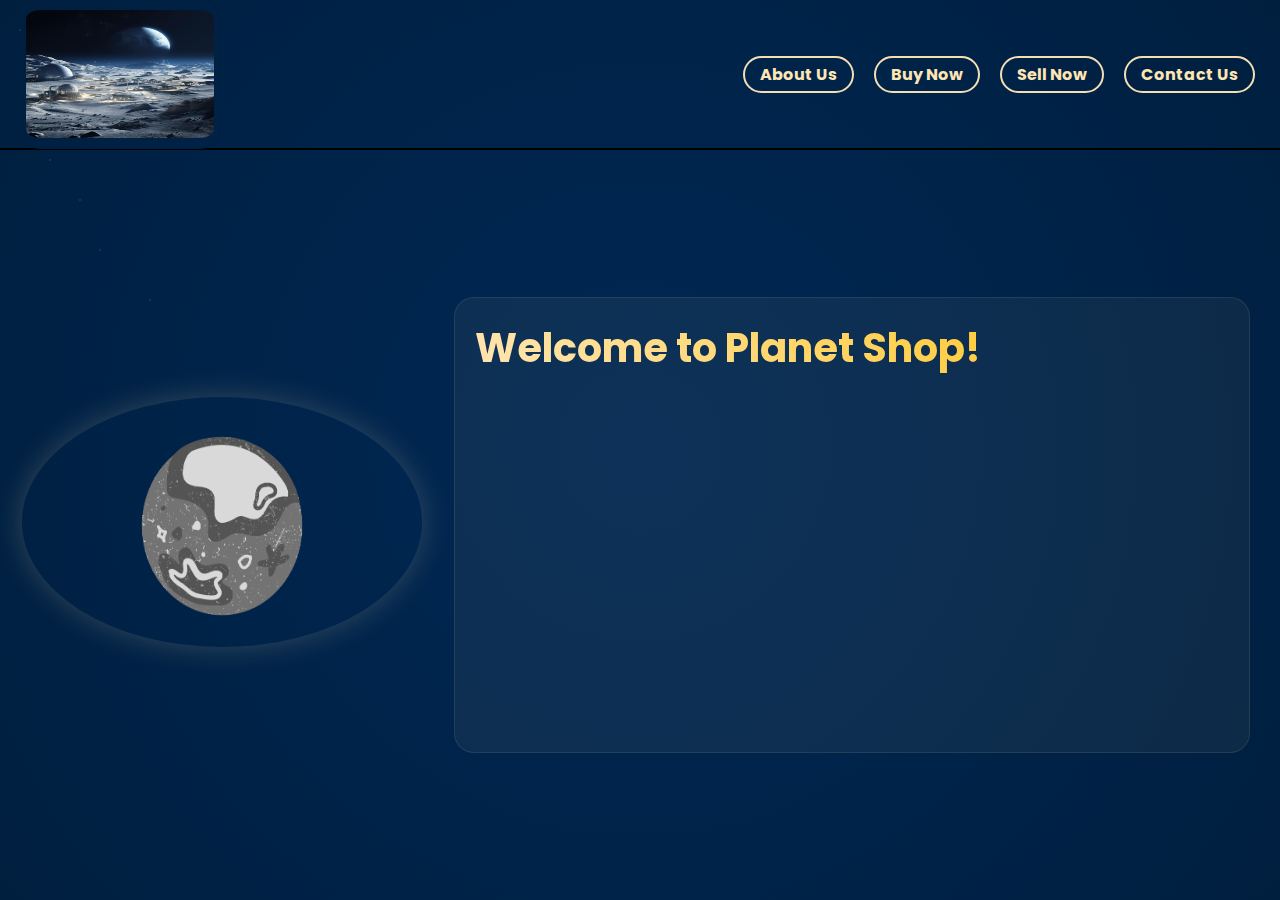
<file: index.html>
<!DOCTYPE html>
<html lang="en">
<head>
    <meta charset="UTF-8">
    <meta name="viewport" content="width=device-width, initial-scale=1.0">
    <link rel="stylesheet" href="index.css">
    <link rel="icon" href="favicon-16x16.png">
    <title>Planet Shop</title>
</head>
<body>
    <div class="stars"></div>
    <header>
        <div class="logo">
            <img src="Images/logo.jpg" alt="Planet Shop Logo">
        </div>
        <nav>
            <ul>
                <li><a href="about.html" >About Us</a></li>
                <li><a href="buyNow.html">Buy Now</a></li>
                <li><a href="sellNow.html">Sell Now</a></li>
                <li><a href="contactUs.html">Contact Us</a></li>
            </ul>
        </nav>
    </header>
    <main>
        <div class="left">
            <div class="image-container">
                <img src="Images/About.png" alt="Rotating Earth" class="image">
                <div class="glow"></div>
            </div>
        </div>
        <div class="right">
            <div class="content-wrapper">
                <h1 class="animate-text">Welcome to Planet Shop!</h1>
                <div class="subtitle">
                    <h3 class="animate-text-delay-1">Discover the Wonders of the Universe at Planet Shop!</h3>
                </div>
                <div class="description">
                    <p class="animate-text-delay-2">Welcome to Planet Shop, your ultimate destination for exploring and owning pieces of the cosmos! Immerse yourself in a one-of-a-kind marketplace where the mysteries of the universe come alive. Whether you dream of gazing upon your very own star, marveling at the beauty of rare asteroids, or collecting fragments of distant moons, Planet Shop offers an unmatched selection of celestial wonders for every space enthusiast.</p>
                    <p class="animate-text-delay-3">Here, the universe is yours to explore, and the possibilities are endless. Whether you're looking to expand your personal collection or share your own cosmic discoveries with a community of like-minded adventurers, Planet Shop is the place to make it happen. Every item you find has a story, and every story connects you to the infinite beauty of the cosmos.</p>
                </div>
            </div>
        </div>
    </main>
</body>
</html>
</file>
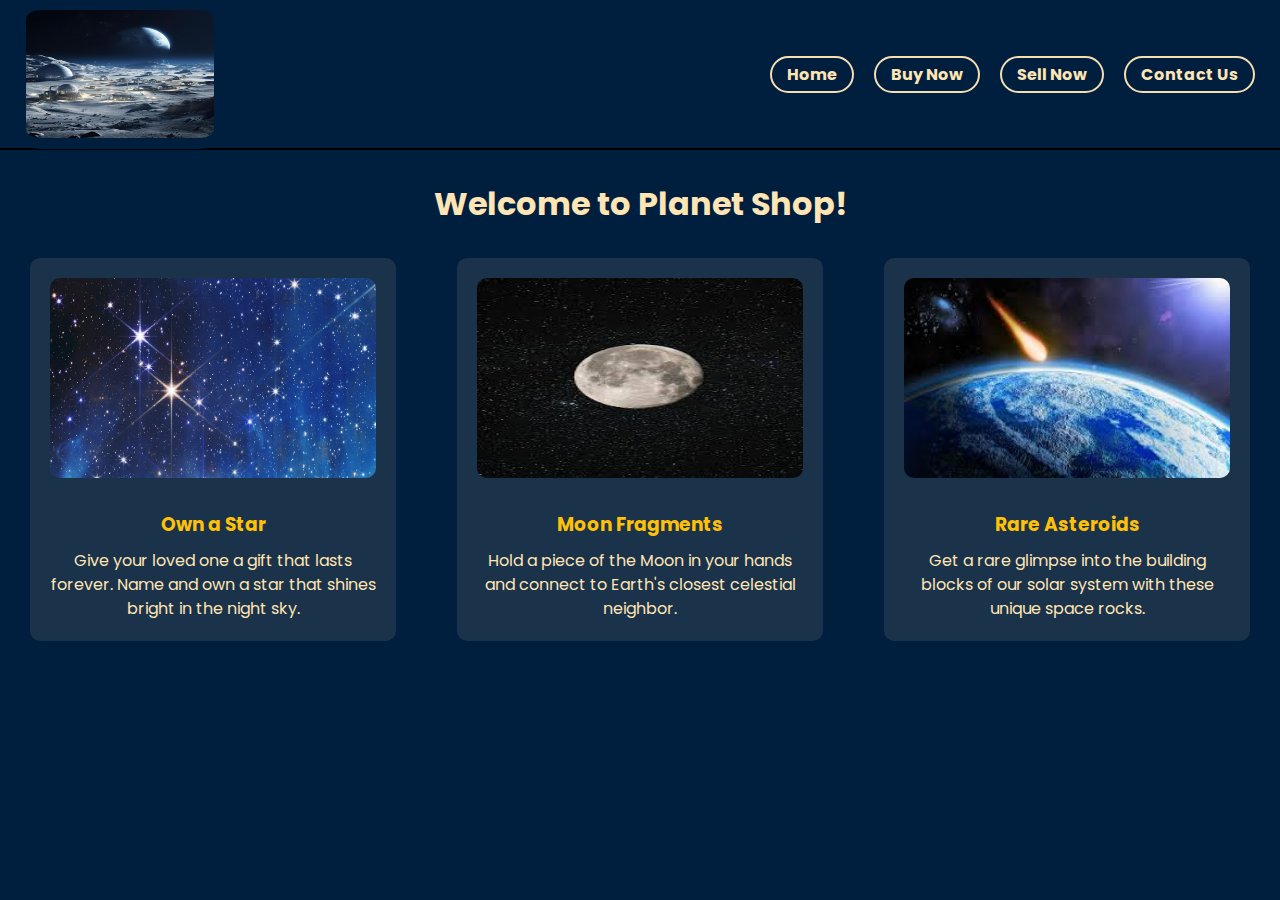
<file: about.html>
<!DOCTYPE html>
<html lang="en">
<head>
    <meta charset="UTF-8">
    <meta name="viewport" content="width=device-width, initial-scale=1.0">
    <link rel="stylesheet" href="about.css">
    <title>About Us | Planet Shop</title>
</head>
<body>
    <header>
        <div class="logo">
            <img src="Images/logo.jpg" alt="Planet Shop Logo">
        </div>
        <nav>
            <ul>
                <li><a href="index.html">Home</a></li>
                <li><a href="buyNow.html">Buy Now</a></li>
                <li><a href="sellNow.html">Sell Now</a></li>
                <li><a href="contactUs.html">Contact Us</a></li>
            </ul>
        </nav>
    </header>
    <main>
        <div class="content">
            <h1>Welcome to Planet Shop!</h1>
        </div>
        <div class="features">
            <div class="feature-box star">
                <img src="Images/star.jpg" alt="Star">
                <h3>Own a Star</h3>
                <p>Give your loved one a gift that lasts forever. Name and own a star that shines bright in the night sky.</p>
            </div>
            <div class="feature-box moon">
                <img src="Images/moon.jpeg" alt="Moon Fragment">
                <h3>Moon Fragments</h3>
                <p>Hold a piece of the Moon in your hands and connect to Earth's closest celestial neighbor.</p>
            </div>
            <div class="feature-box asteroid">
                <img src="Images/asteroid.jpeg" alt="Asteroid">
                <h3>Rare Asteroids</h3>
                <p>Get a rare glimpse into the building blocks of our solar system with these unique space rocks.</p>
            </div>
        </div>
    </main>
</body>
</html>
</file>
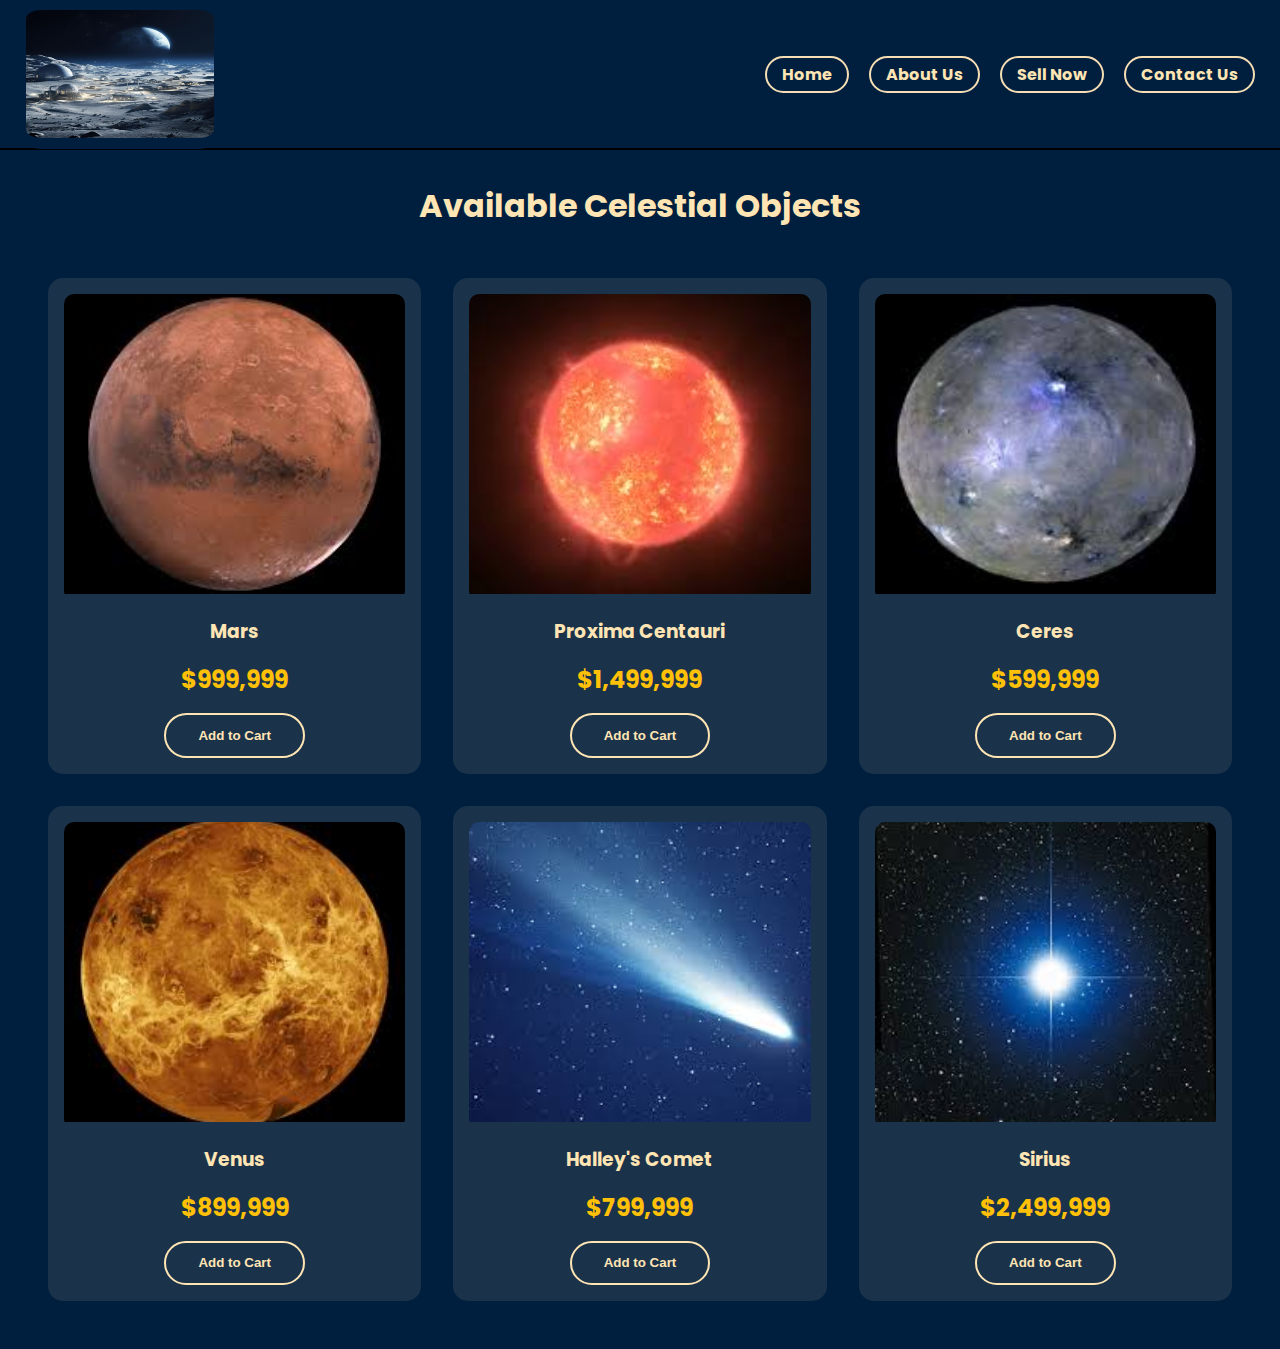
<file: buyNow.html>
<!DOCTYPE html>
<html lang="en">
<head>
    <meta charset="UTF-8">
    <meta name="viewport" content="width=device-width, initial-scale=1.0">
    <link rel="stylesheet" href="buyNow.css">
    <title>Buy Planets - Planet Shop</title>
</head>
<body>
    <header>
        <div class="logo">
            <img src="Images/logo.jpg" alt="Planet Shop Logo">
        </div>
        <nav>
            <ul>
                <li><a href="index.html">Home</a></li>
                <li><a href="about.html" >About Us</a></li>
                <li><a href="sellNow.html">Sell Now</a></li>
                <li><a href="contactUs.html">Contact Us</a></li>
            </ul>
        </nav>
    </header>
    
    <main>
        <h1 class="page-title">Available Celestial Objects</h1>
        <div class="products-grid">
            <div class="product-card planets">
                <div class="product-image">
                    <img src="Images/mars.jpeg" alt="Mars">
                    <div class="hover-info">
                        <p>Diameter: 6,779 km</p>
                        <p>Temperature: -63°C</p>
                        <p>Type: Terrestrial</p>
                    </div>
                </div>
                <h3>Mars</h3>
                <p class="price">$999,999</p>
                <button class="buy-button">Add to Cart</button>
            </div>

            <div class="product-card stars">
                <div class="product-image">
                    <img src="Images/proxima.jpeg" alt="Proxima Centauri">
                    <div class="hover-info">
                        <p>Distance: 4.2 light-years</p>
                        <p>Type: Red Dwarf</p>
                        <p>Mass: 0.12 M☉</p>
                    </div>
                </div>
                <h3>Proxima Centauri</h3>
                <p class="price">$1,499,999</p>
                <button class="buy-button">Add to Cart</button>
            </div>

            <div class="product-card asteroids">
                <div class="product-image">
                    <img src="Images/ceres.jpeg" alt="Ceres">
                    <div class="hover-info">
                        <p>Size: 940 km</p>
                        <p>Location: Asteroid Belt</p>
                        <p>Type: Dwarf Planet</p>
                    </div>
                </div>
                <h3>Ceres</h3>
                <p class="price">$599,999</p>
                <button class="buy-button">Add to Cart</button>
            </div>

            <div class="product-card planets">
                <div class="product-image">
                    <img src="Images/venus.jpeg" alt="Venus">
                    <div class="hover-info">
                        <p>Diameter: 12,104 km</p>
                        <p>Temperature: 462°C</p>
                        <p>Type: Terrestrial</p>
                    </div>
                </div>
                <h3>Venus</h3>
                <p class="price">$899,999</p>
                <button class="buy-button">Add to Cart</button>
            </div>

            <div class="product-card asteroids">
                <div class="product-image">
                    <img src="Images/halley.jpeg" alt="Halley's Comet">
                    <div class="hover-info">
                        <p>Length: 15 km</p>
                        <p>Orbital Period: 76 years</p>
                        <p>Type: Periodic Comet</p>
                    </div>
                </div>
                <h3>Halley's Comet</h3>
                <p class="price">$799,999</p>
                <button class="buy-button">Add to Cart</button>
            </div>
            
            <div class="product-card stars">
                <div class="product-image">
                    <img src="Images/sirius.jpeg" alt="Sirius">
                    <div class="hover-info">
                        <p>Distance: 8.6 light-years</p>
                        <p>Temperature: 9,940°C</p>
                        <p>Type: Binary Star System</p>
                    </div>
                </div>
                <h3>Sirius</h3>
                <p class="price">$2,499,999</p>
                <button class="buy-button">Add to Cart</button>
            </div>
        </div>
    </main>

    <div class="cart-popup">
        <h3>Added to Cart!</h3>
        <p>Continue exploring or proceed to checkout</p>
    </div>
</body>
</html>
</file>
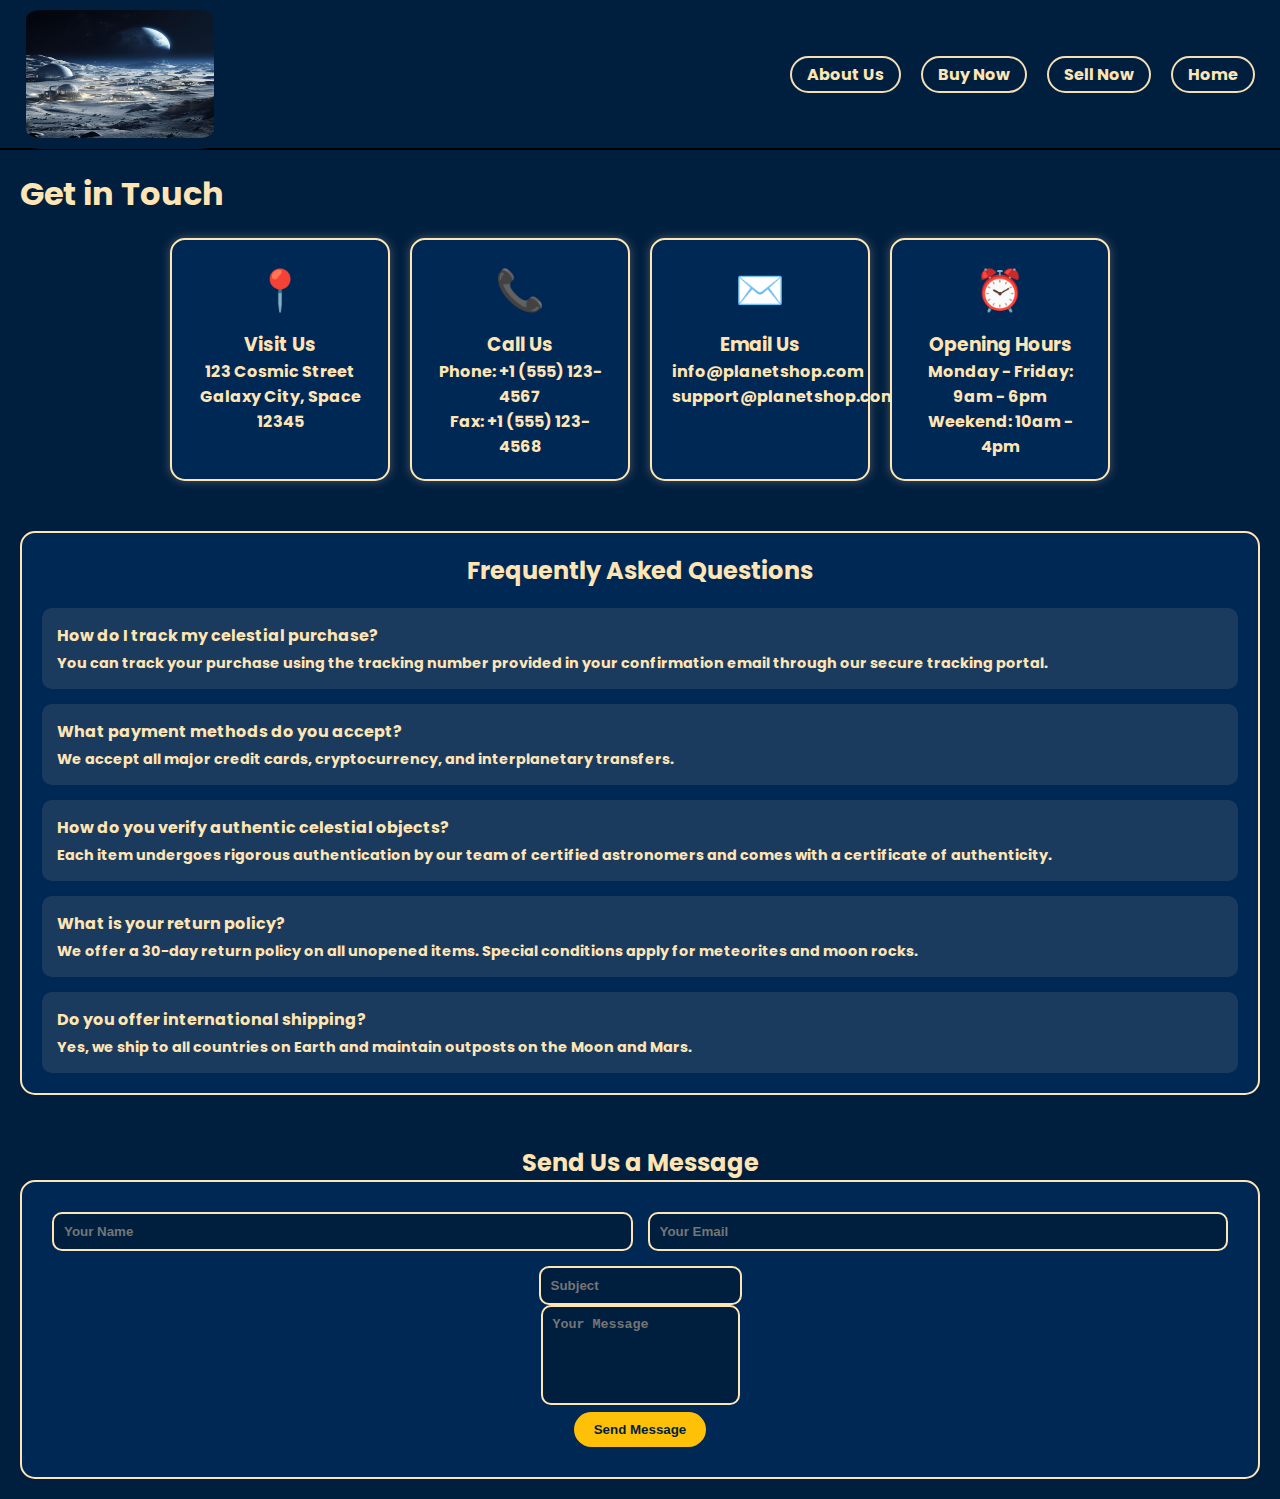
<file: contactUs.html>
<!DOCTYPE html>
<html lang="en">
<head>
    <meta charset="UTF-8">
    <meta name="viewport" content="width=device-width, initial-scale=1.0">
    <link rel="stylesheet" href="contactUs.css">
    <title>Contact Us - Planet Shop</title>
</head>
<body>
    <div class="stars"></div>
    <header>
        <div class="logo">
            <img src="Images/logo.jpg" alt="Planet Shop Logo">
        </div>
        <nav>
            <ul>
                <li><a href="about.html">About Us</a></li>
                <li><a href="buyNow.html">Buy Now</a></li>
                <li><a href="sellNow.html">Sell Now</a></li>
                <li><a href="index.html">Home</a></li>
            </ul>
        </nav>
    </header>
    <main>
        <div class="contact-page-container">
            <!-- Contact Information Section -->
            <section class="contact-info-section">
                <h1>Get in Touch</h1>
                <div class="contact-cards">
                    <div class="contact-card">
                        <div class="icon">📍</div>
                        <h3>Visit Us</h3>
                        <p>123 Cosmic Street</p>
                        <p>Galaxy City, Space 12345</p>
                    </div>
                    <div class="contact-card">
                        <div class="icon">📞</div>
                        <h3>Call Us</h3>
                        <p>Phone: +1 (555) 123-4567</p>
                        <p>Fax: +1 (555) 123-4568</p>
                    </div>
                    <div class="contact-card">
                        <div class="icon">✉️</div>
                        <h3>Email Us</h3>
                        <p>info@planetshop.com</p>
                        <p>support@planetshop.com</p>
                    </div>
                    <div class="contact-card">
                        <div class="icon">⏰</div>
                        <h3>Opening Hours</h3>
                        <p>Monday - Friday: 9am - 6pm</p>
                        <p>Weekend: 10am - 4pm</p>
                    </div>
                </div>
            </section>

            <!-- FAQ Section -->
            <section class="faq-section">
                <h2>Frequently Asked Questions</h2>
                <div class="faq-container">
                    <div class="faq-item">
                        <div class="faq-question">How do I track my celestial purchase?</div>
                        <div class="faq-answer">You can track your purchase using the tracking number provided in your confirmation email through our secure tracking portal.</div>
                    </div>
                    <div class="faq-item">
                        <div class="faq-question">What payment methods do you accept?</div>
                        <div class="faq-answer">We accept all major credit cards, cryptocurrency, and interplanetary transfers.</div>
                    </div>
                    <div class="faq-item">
                        <div class="faq-question">How do you verify authentic celestial objects?</div>
                        <div class="faq-answer">Each item undergoes rigorous authentication by our team of certified astronomers and comes with a certificate of authenticity.</div>
                    </div>
                    <div class="faq-item">
                        <div class="faq-question">What is your return policy?</div>
                        <div class="faq-answer">We offer a 30-day return policy on all unopened items. Special conditions apply for meteorites and moon rocks.</div>
                    </div>
                    <div class="faq-item">
                        <div class="faq-question">Do you offer international shipping?</div>
                        <div class="faq-answer">Yes, we ship to all countries on Earth and maintain outposts on the Moon and Mars.</div>
                    </div>
                </div>
            </section>

            <!-- Contact Form Section -->
            <section class="contact-form-section">
                <h2>Send Us a Message</h2>
                <form class="contact-form">
                    <div class="form-row">
                        <div class="form-group">
                            <input type="text" id="name" name="name" required placeholder="Your Name">
                        </div>
                        <div class="form-group">
                            <input type="email" id="email" name="email" required placeholder="Your Email">
                        </div>
                    </div>
                    <div class="form-group">
                        <input type="text" id="subject" name="subject" required placeholder="Subject">
                    </div>
                    <div class="form-group">
                        <textarea id="message" name="message" required placeholder="Your Message"></textarea>
                    </div>
                    <button type="submit" class="submit-btn">Send Message</button>
                </form>
            </section>
        </div>
    </main>
</body>
</html>
</file>
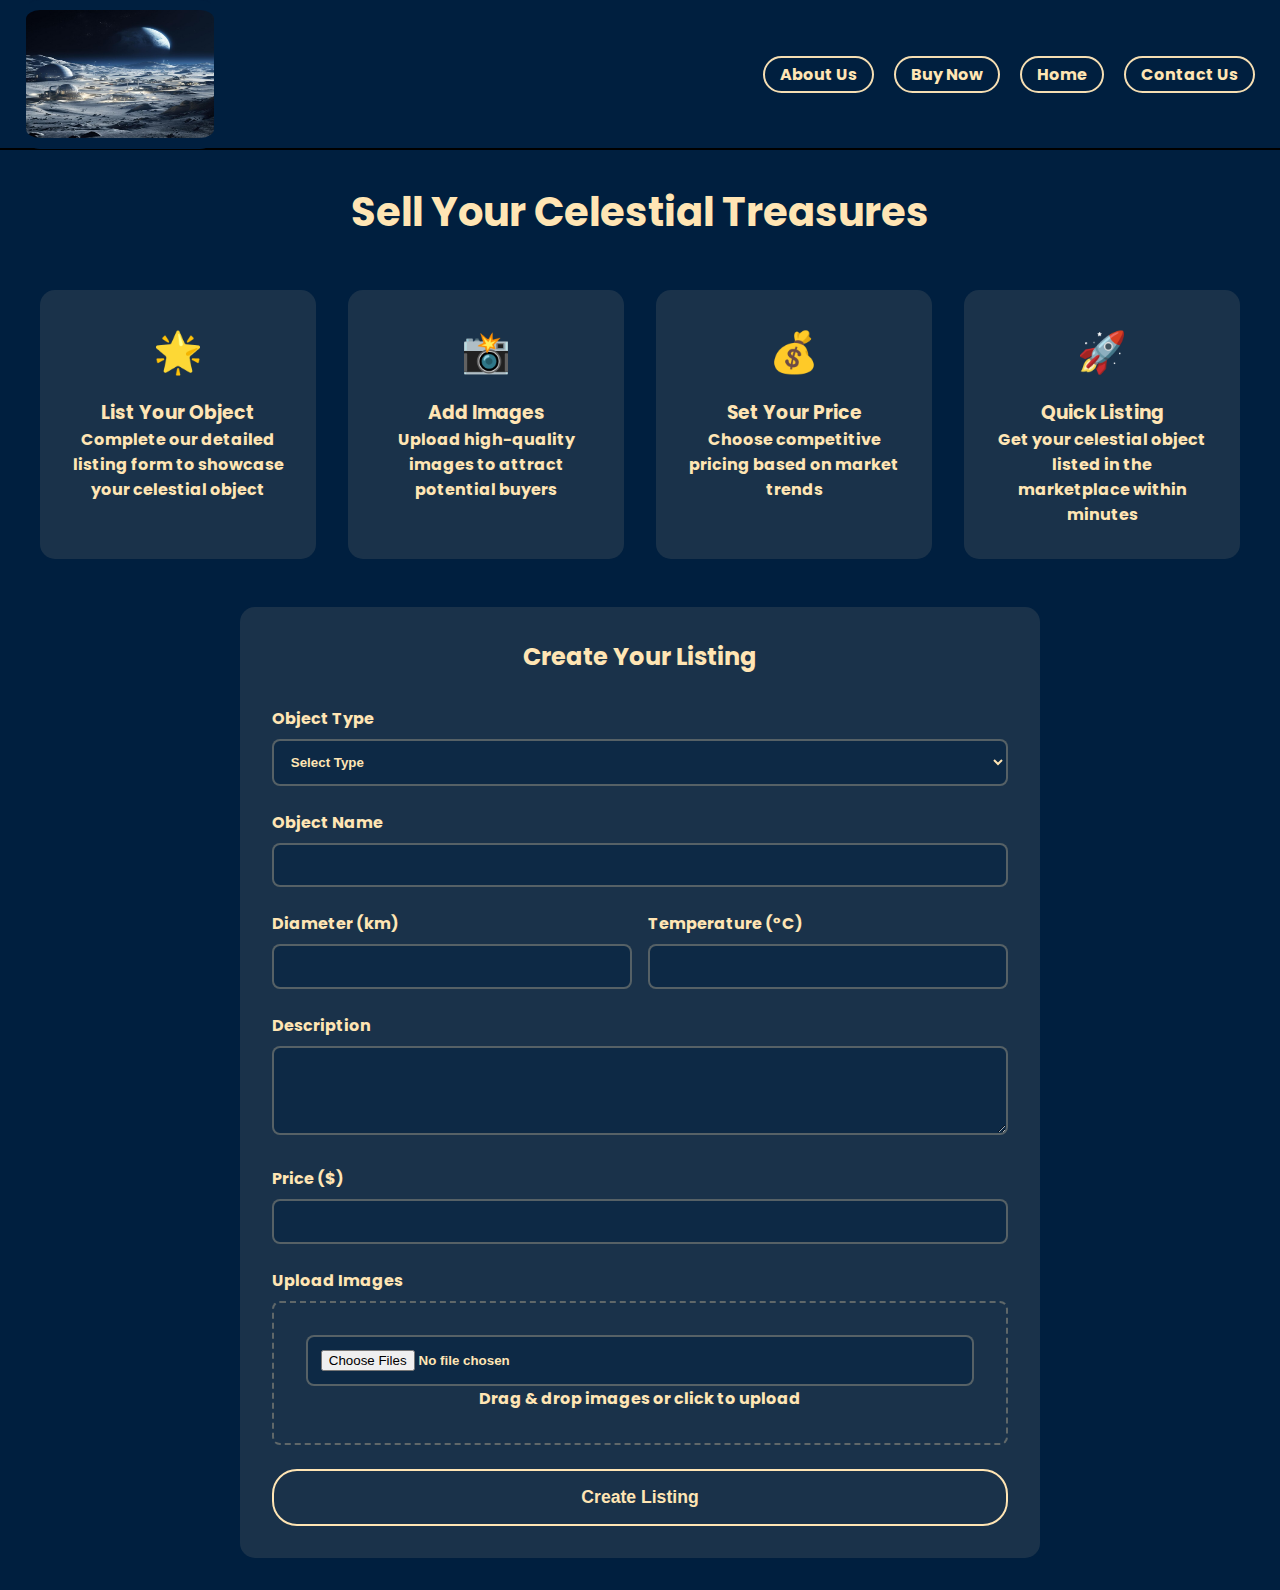
<file: sellNow.html>
<!DOCTYPE html>
<html lang="en">
<head>
    <meta charset="UTF-8">
    <meta name="viewport" content="width=device-width, initial-scale=1.0">
    <link rel="stylesheet" href="sellNow.css">
    <title>Sell Celestial Objects - Planet Shop</title>
</head>
<body>
    <header>
        <div class="logo">
            <img src="Images/logo.jpg" alt="Planet Shop Logo">
        </div>
        <nav>
            <ul>
                <li><a href="about.html">About Us</a></li>
                <li><a href="buyNow.html">Buy Now</a></li>
                <li><a href="index.html">Home</a></li>
                <li><a href="contactUs.html">Contact Us</a></li>
            </ul>
        </nav>
    </header>

    <main>
        <div class="hero-section">
            <h1>Sell Your Celestial Treasures</h1>
        </div>

        <div class="content-wrapper">
            <div class="info-cards">
                <div class="info-card">
                    <div class="icon">🌟</div>
                    <h3>List Your Object</h3>
                    <p>Complete our detailed listing form to showcase your celestial object</p>
                </div>
                <div class="info-card">
                    <div class="icon">📸</div>
                    <h3>Add Images</h3>
                    <p>Upload high-quality images to attract potential buyers</p>
                </div>
                <div class="info-card">
                    <div class="icon">💰</div>
                    <h3>Set Your Price</h3>
                    <p>Choose competitive pricing based on market trends</p>
                </div>
                <div class="info-card">
                    <div class="icon">🚀</div>
                    <h3>Quick Listing</h3>
                    <p>Get your celestial object listed in the marketplace within minutes</p>
                </div>
            </div>

            <div class="listing-form">
                <h2>Create Your Listing</h2>
                <form>
                    <div class="form-group">
                        <label for="object-type">Object Type</label>
                        <select id="object-type" required>
                            <option value="">Select Type</option>
                            <option value="planet">Planet</option>
                            <option value="star">Star</option>
                            <option value="asteroid">Asteroid</option>
                            <option value="comet">Comet</option>
                            <option value="other">Other</option>
                        </select>
                    </div>

                    <div class="form-group">
                        <label for="object-name">Object Name</label>
                        <input type="text" id="object-name" required>
                    </div>

                    <div class="form-row">
                        <div class="form-group">
                            <label for="diameter">Diameter (km)</label>
                            <input type="number" id="diameter" required>
                        </div>
                        <div class="form-group">
                            <label for="temperature">Temperature (°C)</label>
                            <input type="number" id="temperature" required>
                        </div>
                    </div>

                    <div class="form-group">
                        <label for="description">Description</label>
                        <textarea id="description" rows="4" required></textarea>
                    </div>

                    <div class="form-group">
                        <label for="price">Price ($)</label>
                        <input type="number" id="price" required>
                    </div>

                    <div class="form-group">
                        <label for="images">Upload Images</label>
                        <div class="upload-area">
                            <input type="file" id="images" accept="image/*" multiple>
                            <p>Drag & drop images or click to upload</p>
                        </div>
                    </div>

                    <button type="submit" class="submit-btn">Create Listing</button>
                </form>
            </div>
        </div>

        <div class="success-popup">
            <h3>Listing Created Successfully!</h3>
            <p>Your celestial object is now available in the marketplace</p>
        </div>
    </main>
</body>
</html>
</file>
<file: index.css>
@import url('https://fonts.googleapis.com/css2?family=Dancing+Script:wght@400..700&family=Poppins:ital,wght@0,100;0,200;0,300;0,400;0,500;0,600;0,700;0,800;0,900;1,100;1,200;1,300;1,400;1,500;1,600;1,700;1,800;1,900&display=swap'); 

@keyframes rotate {
    from {
        transform: rotate(0deg);
    }
    to {
        transform: rotate(360deg);
    }
}

@keyframes float {
    0% {
        transform: translateY(0px);
    }
    50% {
        transform: translateY(-15px);
    }
    100% {
        transform: translateY(0px);
    }
}

@keyframes glow {
    0% {
        box-shadow: 0 0 20px rgba(255, 229, 180, 0.3);
    }
    50% {
        box-shadow: 0 0 40px rgba(255, 229, 180, 0.5);
    }
    100% {
        box-shadow: 0 0 20px rgba(255, 229, 180, 0.3);
    }
}

@keyframes fadeInUp {
    from {
        opacity: 0;
        transform: translateY(20px);
    }
    to {
        opacity: 1;
        transform: translateY(0);
    }
}

@keyframes twinkle {
    0% { opacity: 0.3; }
    50% { opacity: 1; }
    100% { opacity: 0.3; }
}

@keyframes navGlow {
    0% {
        box-shadow: 0 0 5px rgba(255, 229, 180, 0.3);
        border-color: rgba(255, 229, 180, 0.3);
    }
    50% {
        box-shadow: 0 0 15px rgba(255, 229, 180, 0.5);
        border-color: rgba(255, 229, 180, 0.8);
    }
    100% {
        box-shadow: 0 0 5px rgba(255, 229, 180, 0.3);
        border-color: rgba(255, 229, 180, 0.3);
    }
}

* {
    margin: 0;
    padding: 0;
    box-sizing: border-box;
    font-weight: bold;
    color: #FFE5B4;
}

body {
    background-color: #001F3F;
    background-image: radial-gradient(circle at center, #002855 0%, #001F3F 100%);
    font-family: 'Poppins', sans-serif;
    overflow-x: hidden;
}

/* Stars Background */
.stars {
    position: fixed;
    top: 0;
    left: 0;
    width: 100%;
    height: 100%;
    pointer-events: none;
    background: 
        radial-gradient(1px 1px at 20px 30px, #fff, rgba(0,0,0,0)),
        radial-gradient(1px 1px at 40px 70px, #fff, rgba(0,0,0,0)),
        radial-gradient(1px 1px at 50px 160px, #fff, rgba(0,0,0,0)),
        radial-gradient(1px 1px at 80px 200px, #fff, rgba(0,0,0,0)),
        radial-gradient(1px 1px at 100px 250px, #fff, rgba(0,0,0,0)),
        radial-gradient(1px 1px at 150px 300px, #fff, rgba(0,0,0,0));
    background-repeat: repeat;
    animation: twinkle 4s ease-in-out infinite;
    opacity: 0.3;
}


header {
    height: 150px;
    width: 100vw;
    display: flex;
    justify-content: space-between;
    align-items: center;
    padding: 0 20px;
    border-bottom: 2px solid black;
}

.logo {
    height: 150px;
    width: 200px;
    display: flex;
    justify-content: center;
    align-items: center;
}

.logo img {
    height: 100%;
    width: 100%;
    border: 1px solid #001F3F;
    padding: 10px 5px;
    transition: transform 0.3s ease-in-out;
    border-radius: 20px;
}

.logo img:hover {
    transform: scale(1.15); 
    border-radius: 20px;
}

nav {
    width: 80vw;
    display: flex;
    justify-content: flex-end;
}

ul {
    display: flex;
    list-style-type: none;
    gap: 10px;
}

ul li a {
    margin: 0 5px 5px;
    border: 2px solid wheat;
    padding: 5px 15px;
    border-radius: 50px;
    animation: navGlow 3s ease-in-out infinite;
}

a {
    text-decoration: none;
}

a:hover {
    color: #FFC107;
}


main {
    display: flex;
    min-height: calc(100vh - 150px);
    justify-content: space-between;
    margin: 0 30px;
    gap: 40px;
    position: relative;
}

.left {
    flex: 0.25;
    width: 30vw;
    display: flex;
    justify-content: center;
    align-items: center;
}

.image-container {
    position: relative;
    animation: float 6s ease-in-out infinite;
}

.image {
    height: 250px;
    width: 400px;
    border-radius: 50%;
    animation: rotate 20s linear infinite;
    box-shadow: 0 0 30px rgba(255, 229, 180, 0.2);
}

.glow {
    position: absolute;
    top: 0;
    left: 0;
    right: 0;
    bottom: 0;
    border-radius: 50%;
    animation: glow 3s ease-in-out infinite;
}

.right {
    flex: 3;
    width: 70vw;
    display: flex;
    flex-direction: column;
    justify-content: center;
    text-align: left;
    gap: 20px;
}

.content-wrapper {
    max-width: 800px;
    padding: 20px;
    background: rgba(255, 229, 180, 0.05);
    border-radius: 20px;
    border: 1px solid rgba(255, 229, 180, 0.1);
}

.animate-text {
    animation: fadeInUp 0.8s ease-out forwards;
}

.animate-text-delay-1 {
    animation: fadeInUp 0.8s ease-out 0.2s forwards;
    opacity: 0;
}

.animate-text-delay-2 {
    animation: fadeInUp 0.8s ease-out 0.4s forwards;
    opacity: 0;
}

.animate-text-delay-3 {
    animation: fadeInUp 0.8s ease-out 0.6s forwards;
    opacity: 0;
}

h1 {
    font-size: 2.5rem;
    margin-bottom: 1rem;
    background: linear-gradient(45deg, #FFE5B4, #FFC107);
    -webkit-background-clip: text;
    -webkit-text-fill-color: transparent;
}

.subtitle h3 {
    font-size: 1.5rem;
    margin-bottom: 1.5rem;
    color: rgba(255, 229, 180, 0.9);
}

.description p {
    margin-bottom: 1.5rem;
    line-height: 1.6;
    font-weight: normal;
}

.cta-buttons {
    display: flex;
    gap: 20px;
    margin-top: 30px;
    animation: fadeInUp 0.8s ease-out 0.8s forwards;
    opacity: 0;
}

.cta-button {
    padding: 12px 30px;
    border-radius: 50px;
    border: 2px solid #FFE5B4;
    transition: all 0.3s ease;
    text-align: center;
}

.cta-button:hover {
    background: #FFE5B4;
    color: #001F3F;
    transform: translateY(-2px);
    box-shadow: 0 5px 15px rgba(255, 229, 180, 0.2);
}

.cta-button.secondary {
    border-color: rgba(255, 229, 180, 0.5);
    background: transparent;
}

.cta-button.secondary:hover {
    border-color: #FFE5B4;
    background: rgba(255, 229, 180, 0.1);
    color: #FFE5B4;
}

/* Keeping your original responsive design */
@media screen and (max-width: 768px) {
    header {
        flex-direction: row;
        height: auto;
    }

    ul {
        display: grid;
        grid-template-columns: repeat(2, 1fr);
        gap: 10px;
        justify-items: center; 
    }

    ul li a {
        text-align: center;
    }

    li{
        margin: 10px;
    }

    main {
        flex-direction: column;
        height: auto;
        margin: 20px;
    }

    .left, .right {
        width: 100%;
    }

    .image {
        max-width: 200px;
        height: 100%;
    }
}

@media screen and (max-width: 480px) {
    ul {
        grid-template-columns: 1fr;
    }

    ul li a {
        margin-bottom: 10px;
        text-align: center;
    }
}
</file>
<file: about.css>
@import url('https://fonts.googleapis.com/css2?family=Dancing+Script:wght@400..700&family=Poppins:ital,wght@0,100;0,200;0,300;0,400;0,500;0,600;0,700;0,800;0,900;1,100;1,200;1,300;1,400;1,500;1,600;1,700;1,800;1,900&display=swap'); 

@keyframes navGlow {
    0% {
        box-shadow: 0 0 5px rgba(255, 229, 180, 0.3);
        border-color: rgba(255, 229, 180, 0.3);
    }
    50% {
        box-shadow: 0 0 15px rgba(255, 229, 180, 0.5);
        border-color: rgba(255, 229, 180, 0.8);
    }
    100% {
        box-shadow: 0 0 5px rgba(255, 229, 180, 0.3);
        border-color: rgba(255, 229, 180, 0.3);
    }
}

* {
    margin: 0;
    padding: 0;
    box-sizing: border-box;
    font-weight: bold;
    color: #FFE5B4;
}

body {
    background-color: #001F3F;
    font-family: "Poppins", serif;
    font-weight: 400;
    font-style: normal;
}

header {
    height: 150px;
    width: 100vw;
    display: flex;
    justify-content: space-between;
    align-items: center;
    padding: 0 20px;
    border-bottom: 2px solid black;
}

.logo {
    height: 150px;
    width: 200px;
    display: flex;
    justify-content: center;
    align-items: center;
}

.logo img {
    height: 100%;
    width: 100%;
    border: 1px solid #001F3F;
    padding: 10px 5px;
    transition: transform 0.3s ease-in-out;
    border-radius: 20px;
}

.logo img:hover {
    transform: scale(1.15); 
    border-radius: 20px;
}

nav {
    width: 80vw;
    display: flex;
    justify-content: flex-end;
}

ul {
    display: flex;
    list-style-type: none;
    gap: 10px;
}

ul li a {
    margin: 0 5px;
    border: 2px solid wheat;
    padding: 5px 15px;
    border-radius: 50px;
    text-decoration: none;
    animation: navGlow 3s ease-in-out infinite;
}

a:hover {
    color: #FFC107;
}


main {
    margin: 30px;
}

.content {
    text-align: center;
    margin-bottom: 30px;
}

.features {
    display: flex;
    justify-content: space-between;
    gap: 20px;
    flex-wrap: wrap;
}

.feature-box {
    background: rgba(255, 229, 180, 0.1);
    padding: 20px;
    border-radius: 10px;
    text-align: center;
    width: 30%;
    transition: transform 0.3s ease-in-out, background-color 0.3s ease-in-out;
}

.feature-box img {
    width: 100%;
    height: 200px;
    border-radius: 10px;
    margin-bottom: 15px;
}

.feature-box h3 {
    margin: 10px 0;
    color: #FFC107;
}

.feature-box p {
    font-weight: normal;
    line-height: 1.5;
}

.feature-box:hover {
    transform: scale(1.1);
}

@media screen and (max-width: 768px) {
    header {
        flex-direction: row;
        height: auto;
    }

    ul {
        display: grid;
        grid-template-columns: repeat(2, 1fr);
        gap: 10px;
        justify-items: center; 
    }

    ul li a {
        text-align: center;
    }

    li{
        margin: 10px;
    }

    .features {
        flex-direction: column;
        align-items: center;
    }

    .feature-box {
        width: 80%;
    }
}

@media screen and (max-width: 480px) {

    ul {
        grid-template-columns: 1fr; 
    }

    ul li a {
        margin-bottom: 10px;
        text-align: center;
    }

    .feature-box img {
        height: 150px;
    }
}
</file>
<file: buyNow.css>
@import url('https://fonts.googleapis.com/css2?family=Dancing+Script:wght@400..700&family=Poppins:ital,wght@0,100;0,200;0,300;0,400;0,500;0,600;0,700;0,800;0,900;1,100;1,200;1,300;1,400;1,500;1,600;1,700;1,800;1,900&display=swap'); 

@keyframes fadeIn {
    from {
        opacity: 0;
        transform: translateY(20px);
    }
    to {
        opacity: 1;
        transform: translateY(0);
    }
}

@keyframes float {
    0% {
        transform: translateY(0px);
    }
    50% {
        transform: translateY(-10px);
    }
    100% {
        transform: translateY(0px);
    }
}

@keyframes popIn {
    0% {
        transform: scale(0.5);
        opacity: 0;
    }
    80% {
        transform: scale(1.1);
    }
    100% {
        transform: scale(1);
        opacity: 1;
    }
}

@keyframes navGlow {
    0% {
        box-shadow: 0 0 5px rgba(255, 229, 180, 0.3);
        border-color: rgba(255, 229, 180, 0.3);
    }
    50% {
        box-shadow: 0 0 15px rgba(255, 229, 180, 0.5);
        border-color: rgba(255, 229, 180, 0.8);
    }
    100% {
        box-shadow: 0 0 5px rgba(255, 229, 180, 0.3);
        border-color: rgba(255, 229, 180, 0.3);
    }
}

* {
    margin: 0;
    padding: 0;
    box-sizing: border-box;
    font-weight: bold;
    color: #FFE5B4;
}

body {
    background-color: #001F3F;
    font-family: "Poppins", serif;
    font-weight: 400;
    font-style: normal;
}

header {
    height: 150px;
    width: 100vw;
    display: flex;
    justify-content: space-between;
    align-items: center;
    padding: 0 20px;
    border-bottom: 2px solid black;
}

.logo {
    height: 150px;
    width: 200px;
    display: flex;
    justify-content: center;
    align-items: center;
}

.logo img {
    height: 100%;
    width: 100%;
    border: 1px solid #001F3F;
    padding: 10px 5px;
    transition: transform 0.3s ease-in-out;
    border-radius: 20px;
}

.logo img:hover {
    transform: scale(1.15); 
    border-radius: 20px;
}


nav{
    width: 80vw;
    display: flex;
    justify-content: flex-end;
}

ul {
    display: flex;
    list-style-type: none;
    gap: 10px;
}

ul li a {
    margin: 0 5px 5px;
    border: 2px solid wheat;
    padding: 5px 15px;
    border-radius: 50px;
    animation: navGlow 3s ease-in-out infinite;
}

a {
    text-decoration: none;
}

a:hover {
    color: #FFC107;
}


main {
    padding: 2rem;
    min-height: 90vh;
}

.page-title {
    text-align: center;
    margin-bottom: 2rem;
    animation: fadeIn 1s ease-out;
}

.products-grid {
    display: grid;
    grid-template-columns: repeat(auto-fit, minmax(300px, 1fr));
    gap: 2rem;
    padding: 1rem;
}

.product-card {
    background: rgba(255, 229, 180, 0.1);
    border-radius: 15px;
    padding: 1rem;
    text-align: center;
    animation: fadeIn 0.8s ease-out backwards;
    transition: transform 0.3s ease;
}

.product-card:hover {
    transform: translateY(-10px);
}

.product-image {
    position: relative;
    margin-bottom: 1rem;
    overflow: hidden;
    border-radius: 10px;
}

.product-image img {
    width: 100%;
    height: 300px;
    object-fit: cover;
    transition: transform 0.5s ease;
}

.hover-info {
    position: absolute;
    top: 0;
    left: 0;
    width: 100%;
    height: 100%;
    background: rgba(0, 31, 63, 0.9);
    display: flex;
    flex-direction: column;
    justify-content: center;
    align-items: center;
    opacity: 0;
    transition: opacity 0.3s ease;
    padding: 1rem;
}

.product-image:hover .hover-info {
    opacity: 1;
}

.product-image:hover img {
    transform: scale(1.1);
}

.hover-info p {
    margin: 0.5rem 0;
    font-size: 0.9rem;
}

.price {
    font-size: 1.5rem;
    color: #FFC107;
    margin: 1rem 0;
}

.buy-button {
    background: transparent;
    border: 2px solid #FFE5B4;
    color: #FFE5B4;
    padding: 0.8rem 2rem;
    border-radius: 25px;
    cursor: pointer;
    transition: all 0.3s ease;
}

.buy-button:hover {
    background: #FFE5B4;
    color: #001F3F;
    transform: scale(1.05);
}

.cart-popup {
    position: fixed;
    bottom: 2rem;
    right: 2rem;
    background: #FFC107;
    color: #001F3F;
    padding: 1rem 2rem;
    border-radius: 10px;
    opacity: 0;
    transform: translateY(20px);
    transition: all 0.3s ease;
    pointer-events: none;
}

.cart-popup.show {
    opacity: 1;
    transform: translateY(0);
}

.cart-popup h3, .cart-popup p {
    color: #001F3F;
}

/* Responsive Design */
@media screen and (max-width: 768px) {
    header {
        flex-direction: row;
        height: auto;
    }

    ul {
        display: grid;
        grid-template-columns: repeat(2, 1fr);
        gap: 10px;
        justify-items: center; 
    }

    ul li a {
        text-align: center;
    }

    li{
        margin: 10px;
    }

    .products-grid {
        grid-template-columns: repeat(auto-fit, minmax(250px, 1fr));
    }
}

@media screen and (max-width: 480px) {
    ul {
        grid-template-columns: 1fr; /* Single column layout for smaller screens */
    }

    ul li a {
        margin-bottom: 10px;
        text-align: center;
    }
    
    .products-grid {
        grid-template-columns: 1fr;
    }

    .product-card {
        margin: 0 auto;
        max-width: 300px;
    }
}
</file>
<file: contactUs.css>
@import url('https://fonts.googleapis.com/css2?family=Dancing+Script:wght@400..700&family=Poppins:ital,wght@0,100;0,200;0,300;0,400;0,500;0,600;0,700;0,800;0,900;1,100;1,200;1,300;1,400;1,500;1,600;1,700;1,800;1,900&display=swap'); 

@keyframes navGlow {
    0% {
        box-shadow: 0 0 5px rgba(255, 229, 180, 0.3);
        border-color: rgba(255, 229, 180, 0.3);
    }
    50% {
        box-shadow: 0 0 15px rgba(255, 229, 180, 0.5);
        border-color: rgba(255, 229, 180, 0.8);
    }
    100% {
        box-shadow: 0 0 5px rgba(255, 229, 180, 0.3);
        border-color: rgba(255, 229, 180, 0.3);
    }
}

* {
    margin: 0;
    padding: 0;
    box-sizing: border-box;
    font-weight: bold;
    color: #FFE5B4;
}

body {
    font-family: 'Poppins', sans-serif;
    background-color: #001F3F;
    color: #FFE5B4;
    margin: 0;
    padding: 0;
}

header {
    height: 150px;
    width: 100vw;
    display: flex;
    justify-content: space-between;
    align-items: center;
    padding: 0 20px;
    border-bottom: 2px solid black;
}

.logo {
    height: 150px;
    width: 200px;
    display: flex;
    justify-content: center;
    align-items: center;
}

.logo img {
    height: 100%;
    width: 100%;
    border: 1px solid #001F3F;
    padding: 10px 5px;
    transition: transform 0.3s ease-in-out;
    border-radius: 20px;
}

.logo img:hover {
    transform: scale(1.15); 
    border-radius: 20px;
}

nav {
    width: 80vw;
    display: flex;
    justify-content: flex-end;
}

ul {
    display: flex;
    list-style-type: none;
    gap: 10px;
}

ul li a {
    margin: 0 5px 5px;
    border: 2px solid wheat;
    padding: 5px 15px;
    border-radius: 50px;
    animation: navGlow 3s ease-in-out infinite;
}

a {
    text-decoration: none;
}

a:hover {
    color: #FFC107;
}

main {
    padding: 20px;
}

/* Contact Cards */
.contact-cards {
    display: flex;
    flex-wrap: wrap;
    gap: 20px;
    justify-content: center;
    margin-top: 20px;
}

.contact-card {
    background-color: #002855;
    border: 2px solid #FFE5B4;
    border-radius: 15px;
    padding: 20px;
    text-align: center;
    width: 220px;
    box-shadow: 0 0 10px rgba(255, 229, 180, 0.3);
    transition: transform 0.3s ease, box-shadow 0.3s ease;
}

.contact-card:hover {
    transform: translateY(-10px);
    box-shadow: 0 0 20px rgba(255, 229, 180, 0.6);
}

.contact-card .icon {
    font-size: 2.5rem;
    margin-bottom: 10px;
}

/* FAQ Section */
.faq-section {
    margin-top: 50px;
    background-color: #002855;
    padding: 20px;
    border: 2px solid #FFE5B4;
    border-radius: 15px;
    animation: fadeIn 1s ease;
}

.faq-section h2 {
    text-align: center;
    margin-bottom: 20px;
}

.faq-container {
    display: grid;
    gap: 15px;
}

.faq-item {
    background-color: rgba(255, 229, 180, 0.1);
    padding: 15px;
    border-radius: 10px;
    transition: all 0.3s ease;
}

.faq-item:hover {
    background-color: rgba(255, 229, 180, 0.2);
    transform: scale(1.02);
}

.faq-question {
    font-weight: bold;
    margin-bottom: 5px;
}

.faq-answer {
    font-size: 0.9rem;
}

/* Contact Form */
.contact-form-section {
    margin-top: 50px;
    text-align: center;
}

.contact-form {
    background-color: #002855;
    border: 2px solid #FFE5B4;
    border-radius: 15px;
    padding: 30px;
    display: flex;
    flex-direction: column;
    align-items: center;
    animation: fadeInUp 1s ease;
}

.contact-form .form-row {
    display: flex;
    gap: 15px;
    width: 100%;
    justify-content: center;
    margin-bottom: 15px;
}

.contact-form .form-group {
    flex: 1;
}

.contact-form input,
.contact-form textarea {
    width: 100%;
    padding: 10px;
    border: 2px solid #FFE5B4;
    border-radius: 10px;
    background-color: #001F3F;
    color: #FFE5B4;
    outline: none;
    transition: all 0.3s ease;
}

.contact-form input:focus,
.contact-form textarea:focus {
    border-color: #FFC107;
}

.contact-form textarea {
    resize: none;
    height: 100px;
}

.contact-form .submit-btn {
    background-color: #FFC107;
    color: #001F3F;
    border: none;
    padding: 10px 20px;
    border-radius: 20px;
    cursor: pointer;
    transition: all 0.3s ease;
}

.contact-form .submit-btn:hover {
    background-color: #FFE5B4;
    color: #001F3F;
}

/* Responsive Design */
@media screen and (max-width: 768px) {
    header {
        flex-direction: row;
        height: auto;
    }

    ul {
        display: grid;
        grid-template-columns: repeat(2, 1fr);
        gap: 10px;
        justify-items: center; 
    }

    ul li a {
        text-align: center;
    }

    li{
        margin: 10px;
    }

    .contact-cards {
        flex-direction: column;
        align-items: center;
    }

    .faq-container {
        grid-template-columns: 1fr;
    }

    .contact-form .form-row {
        flex-direction: column;
    }
}

@media screen and (max-width: 480px) {
    ul {
        grid-template-columns: 1fr;
    }

    ul li a {
        margin-bottom: 10px;
        text-align: center;
    }
}
</file>
<file: sellNow.css>
@import url('https://fonts.googleapis.com/css2?family=Dancing+Script:wght@400..700&family=Poppins:ital,wght@0,100;0,200;0,300;0,400;0,500;0,600;0,700;0,800;0,900;1,100;1,200;1,300;1,400;1,500;1,600;1,700;1,800;1,900&display=swap'); 

@keyframes slideIn {
    from {
        opacity: 0;
        transform: translateY(-30px);
    }
    to {
        opacity: 1;
        transform: translateY(0);
    }
}

@keyframes fadeScale {
    from {
        opacity: 0;
        transform: scale(0.9);
    }
    to {
        opacity: 1;
        transform: scale(1);
    }
}

@keyframes float {
    0% {
        transform: translateY(0px);
    }
    50% {
        transform: translateY(-10px);
    }
    100% {
        transform: translateY(0px);
    }
}

@keyframes navGlow {
    0% {
        box-shadow: 0 0 5px rgba(255, 229, 180, 0.3);
        border-color: rgba(255, 229, 180, 0.3);
    }
    50% {
        box-shadow: 0 0 15px rgba(255, 229, 180, 0.5);
        border-color: rgba(255, 229, 180, 0.8);
    }
    100% {
        box-shadow: 0 0 5px rgba(255, 229, 180, 0.3);
        border-color: rgba(255, 229, 180, 0.3);
    }
}

* {
    margin: 0;
    padding: 0;
    box-sizing: border-box;
    font-weight: bold;
    color: #FFE5B4;
}

body {
    background-color: #001F3F;
    font-family: "Poppins", serif;
    font-weight: 400;
    font-style: normal;
}

header {
    height: 150px;
    width: 100vw;
    display: flex;
    justify-content: space-between;
    align-items: center;
    padding: 0 20px;
    border-bottom: 2px solid black;
}

.logo {
    height: 150px;
    width: 200px;
    display: flex;
    justify-content: center;
    align-items: center;
}

.logo img {
    height: 100%;
    width: 100%;
    border: 1px solid #001F3F;
    padding: 10px 5px;
    transition: transform 0.3s ease-in-out;
    border-radius: 20px;
}

.logo img:hover {
    transform: scale(1.15); 
    border-radius: 20px;
}


nav{
    width: 80vw;
    display: flex;
    justify-content: flex-end;
}

ul {
    display: flex;
    list-style-type: none;
    gap: 10px;
}

ul li a {
    margin: 0 5px 5px;
    border: 2px solid wheat;
    padding: 5px 15px;
    border-radius: 50px;
    animation: navGlow 3s ease-in-out infinite;
}

a {
    text-decoration: none;
}

a:hover {
    color: #FFC107;
}

main {
    padding: 2rem;
    min-height: 90vh;
}

.hero-section {
    text-align: center;
    margin-bottom: 3rem;
    animation: slideIn 1s ease-out;
}

.hero-section h1 {
    font-size: 2.5rem;
    margin-bottom: 1rem;
}

.hero-section p {
    font-size: 1.2rem;
    opacity: 0.9;
}

.content-wrapper {
    max-width: 1200px;
    margin: 0 auto;
}

.info-cards {
    display: grid;
    grid-template-columns: repeat(auto-fit, minmax(250px, 1fr));
    gap: 2rem;
    margin-bottom: 3rem;
}

.info-card {
    background: rgba(255, 229, 180, 0.1);
    border-radius: 15px;
    padding: 2rem;
    text-align: center;
    animation: fadeScale 0.8s ease-out backwards;
    transition: transform 0.3s ease;
}

.info-card:hover {
    transform: translateY(-10px);
}

.icon {
    font-size: 2.5rem;
    margin-bottom: 1rem;
    animation: float 3s ease-in-out infinite;
}

.listing-form {
    background: rgba(255, 229, 180, 0.1);
    border-radius: 15px;
    padding: 2rem;
    max-width: 800px;
    margin: 0 auto;
    animation: fadeScale 1s ease-out;
}

.listing-form h2 {
    text-align: center;
    margin-bottom: 2rem;
}

.form-group {
    margin-bottom: 1.5rem;
}

.form-row {
    display: grid;
    grid-template-columns: 1fr 1fr;
    gap: 1rem;
}

label {
    display: block;
    margin-bottom: 0.5rem;
}

input, select, textarea {
    width: 100%;
    padding: 0.8rem;
    border: 2px solid rgba(255, 229, 180, 0.3);
    border-radius: 8px;
    background: rgba(0, 31, 63, 0.5);
    color: #FFE5B4;
    transition: border-color 0.3s ease;
}

input:focus, select:focus, textarea:focus {
    border-color: #FFC107;
    outline: none;
}

.upload-area {
    border: 2px dashed rgba(255, 229, 180, 0.3);
    border-radius: 8px;
    padding: 2rem;
    text-align: center;
    cursor: pointer;
    transition: border-color 0.3s ease;
}

.upload-area:hover {
    border-color: #FFC107;
}

.upload-preview {
    width: 100px;
    height: 100px;
    object-fit: cover;
    border-radius: 8px;
    margin-bottom: 1rem;
}

.submit-btn {
    background: transparent;
    border: 2px solid #FFE5B4;
    color: #FFE5B4;
    padding: 1rem 2rem;
    border-radius: 25px;
    cursor: pointer;
    transition: all 0.3s ease;
    width: 100%;
    font-size: 1.1rem;
}

.submit-btn:hover {
    background: #FFE5B4;
    color: #001F3F;
    transform: scale(1.02);
}

.success-popup {
    position: fixed;
    bottom: 2rem;
    right: 2rem;
    background: #FFC107;
    color: #001F3F;
    padding: 1rem 2rem;
    border-radius: 10px;
    opacity: 0;
    transform: translateY(20px);
    transition: all 0.3s ease;
    pointer-events: none;
}

.success-popup.show {
    opacity: 1;
    transform: translateY(0);
}

.success-popup h3, .success-popup p {
    color: #001F3F;
}

/* Responsive Design */
@media screen and (max-width: 768px) {
    header {
        flex-direction: row;
        height: auto;
    }

    ul {
        display: grid;
        grid-template-columns: repeat(2, 1fr);
        gap: 10px;
        justify-items: center; 
    }

    ul li a {
        text-align: center;
    }

    li{
        margin: 10px;
    }

    .form-row {
        grid-template-columns: 1fr;
    }

    .hero-section h1 {
        font-size: 2rem;
    }

    .listing-form {
        padding: 1.5rem;
    }
}

@media screen and (max-width: 480px) {
    ul {
        grid-template-columns: 1fr; /* Single column layout for smaller screens */
    }

    ul li a {
        margin-bottom: 10px;
        text-align: center;
    }

    .info-cards {
        grid-template-columns: 1fr;
    }

    .hero-section h1 {
        font-size: 1.8rem;
    }

    .hero-section p {
        font-size: 1rem;
    }
}
</file>
